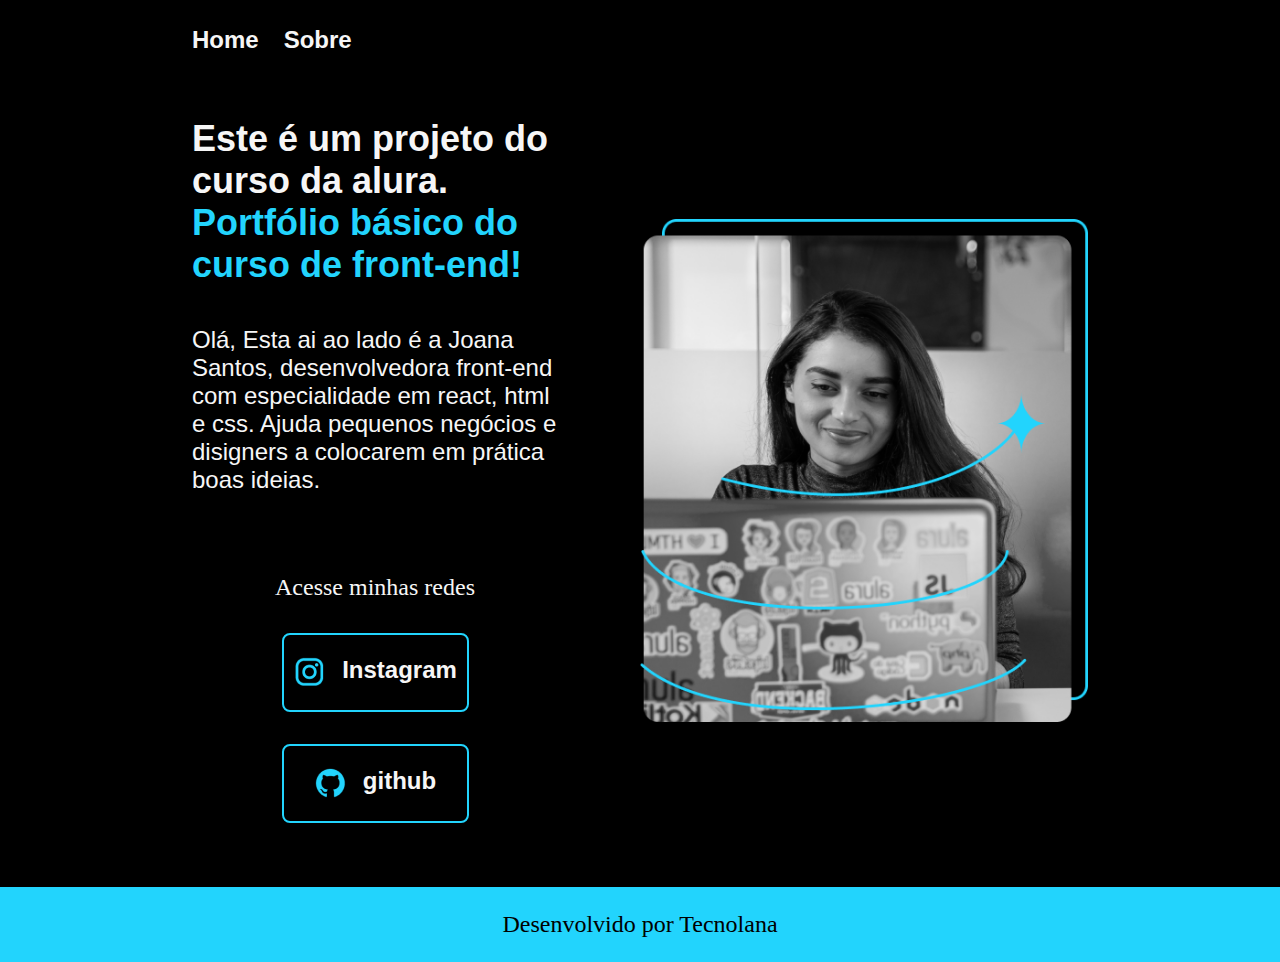
<file: index.html>
<!DOCTYPE html>
<html lang="pt-br">

<head>
    <meta charset="UTF-8">
    <meta name="viewport" content="width=device-width, initial-scale=1.0">
    <title>Portfolio</title>
    <link rel="stylesheet" href="style.css">
</head>
<body>

    <header class="cabecalho">
        <nav class="cabecalho_menu">
            <a class="cabecalho_menu_link" href="index.html"rel="noopener noreferrer"> Home</a>
            <a class="cabecalho_menu_link" href="about.html"rel="noopener noreferrer">Sobre</a>
        </nav>

    </header>

    <main class="apresentacao">

        <section class="apresentacao_conteudo">

            <h1 class="apresentacao_conteudo_titulo">Este é um projeto do curso
                da alura.
                <strong class="titulo_destaque">Portfólio básico do curso de front-end!</strong>
            </h1>

            <p class="apresentacao_conteudo_texto">Olá, Esta ai ao lado é a Joana Santos, desenvolvedora
                front-end com especialidade em react, html e css. Ajuda pequenos negócios
                e disigners a colocarem em prática boas ideias.
             </p>
            </p>

            <div class="apresentacao_links">
                <h2 class="apresentacao_links_subtitulo">Acesse minhas redes</h2>

                <a class="apresentacao_links_navegacao" href="https://instagram.com/tecnolana"target="_blank" rel="noopener noreferrer">

                    <img src="instagram.png">Instagram </a>

                <a class="apresentacao_links_navegacao" href="https://github.com/tecnolana"target="_blank" rel="noopener noreferrer">

                    <img src="github.png"> github </a>


            </div>
        </section>


          <img class="apresentacao_imagem" src="imagem.png" alt="Foto da Joana Santos programando">
         

       
    </main>


    <footer class="rodape">
        <p> Desenvolvido por Tecnolana</p>
    </footer>

   

</body>

</html>
</file>
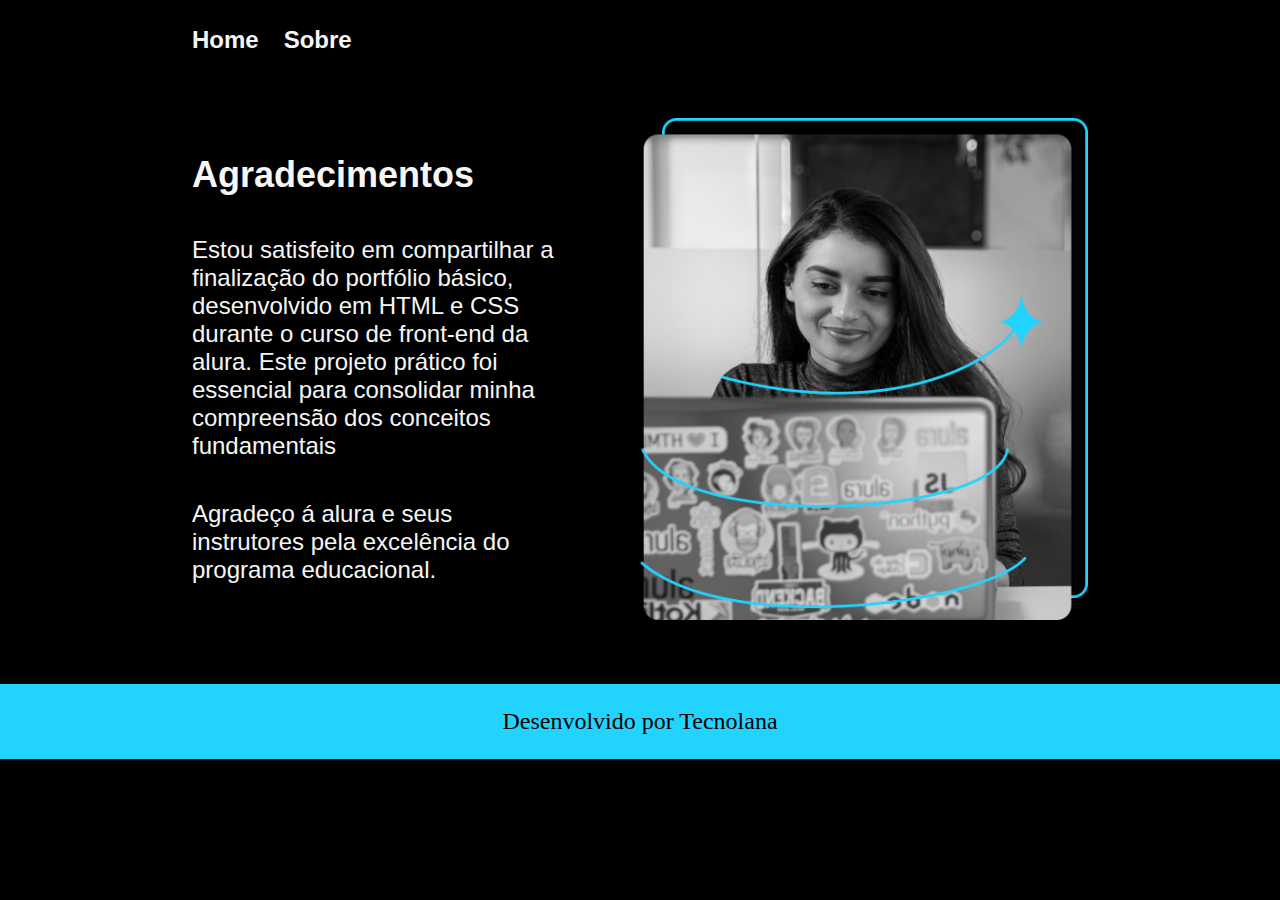
<file: about.html>
<!DOCTYPE html>
<html lang="pt-br">
<head>
    <meta charset="UTF-8">
    <meta name="viewport" content="width=device-width, initial-scale=1.0">
    <title>Sobre Mim</title>
    <link rel="stylesheet" href="style.css">

</head>
<body>
    <header class="cabecalho">
        <nav class="cabecalho_menu">
            <a class="cabecalho_menu_link" href="index.html">Home</a>
            <a class="cabecalho_menu_link" href="about.html">Sobre</a>

        </nav>

    </header>

    

    <main class="apresentacao">

        <section class="apresentacao_conteudo">
            <h1 class="apresentacao_conteudo_titulo">Agradecimentos</h1>
            <p class="apresentacao_conteudo_texto">Estou satisfeito em compartilhar
                a finalização do portfólio básico, desenvolvido em HTML e CSS durante 
                o curso de front-end da alura. Este projeto prático foi essencial para consolidar
                minha compreensão dos conceitos fundamentais
            </p>
            <p class="apresentacao_conteudo_texto">Agradeço á alura e seus instrutores pela excelência
                do programa educacional.
            </p>
        </section>

    <img class="apresentacao_imagem" src="imagem.png" alt="Foto da Joana Santos programando">


    </main>

    <footer class="rodape">
        <p>Desenvolvido por Tecnolana</p>
    </footer>
</body>
</html>
</file>
<file: style.css>
@import url('https://fonts.googleapis.com/css2?family=Krona_one&family=Montserrat:wght@400;600&family=Rightous&display-swap');

:root {
    --cor-primaria:#000000;
    --cor-secundaria:#f6f6f6;
    --cor-terciaria:#22d4fd;
    --cor-hover:#272727;
 
    --font-primaria:'krona one', sans-serif;
    --font-secundaria:'Monteserrat', sans-serif;
}

* {
    margin: 0;
    padding:0;

}

body {
    background-color: var(--cor-primaria);
    color:var(--cor-secundaria);
    box-sizing: border-box;
}

.cabecalho {
    padding: 2% 0% 0% 15%;
}

.cabecalho_menu {
    display: flex;
    gap:25px;

}

.cabecalho_menu_link {
    font-family: var(--font-secundaria);
    font-size: 1.5rem;
    font-weight: 600;
    color:var(--color-terciaria);
    text-decoration: none;

}

.apresentacao {
    padding: 5% 15%;
    display: flex;
    align-items: center;
    justify-content: space-between;
    gap: 82px;
}

.apresentacao_conteudo {
    width: 50%;
    display: flex;
    flex-direction: column;
    gap: 40px;

}
.apresentacao_conteudo_titulo {
    font-size: 2.25rem;
    font-family: var(--font-primaria);

}

.titulo_destaque {
    color:var(--cor-terciaria);

}

.apresentacao_conteudo_texto {
    font-size: 1.5rem;
    font-family: var(--font-secundaria);

}

.apresentacao_links {
    display: flex;
    flex-direction: column;
    justify-content: space-between;
    align-items: center;
    gap: 32px;
}

.apresentacao_links_subtitulo {
    font-family: var(--font-primaty);
    font-weight: 400;
    font-size: 1.5rem;
}


.apresentacao_links_navegacao {
    display: flex;
    justify-content: center;
    gap: 16px;
    border: 2px solid var(--cor-terciaria);
    width: 50%;
    text-align: center;
    border-radius: 8px;
    font-size: 1.5rem;
    font-weight: 600;
    padding: 21.5px 0;
    text-decoration: none;
    color: var(--cor-secundaria);
    font-family: var(--font-secundaria);
 
}

.apresentacao_links_link:hover {
    background-color: var(--cor-hover);
}

.apresentacao_imagem {
    width: 50%;
}

.rodape {
    padding: 24px;
    color: var(--cor-primaria);
    background-color: var(--cor-terciaria);
    text-align: center;
    font-family: var(--font-sercundaria);
    font-size: 1.5rem;
    font-weight: 400;
}

@media (max-width:1200px) {
    .cabecalho {
        padding: 10%;
    
    }

.cabecalho_menu{
    justify-content: center;

}

.apresentacao {
    flex-direction: column-reverse;
    padding: 5%;
}

.apresentacao_conteudo {
    width: auto;
}
}
</file>
